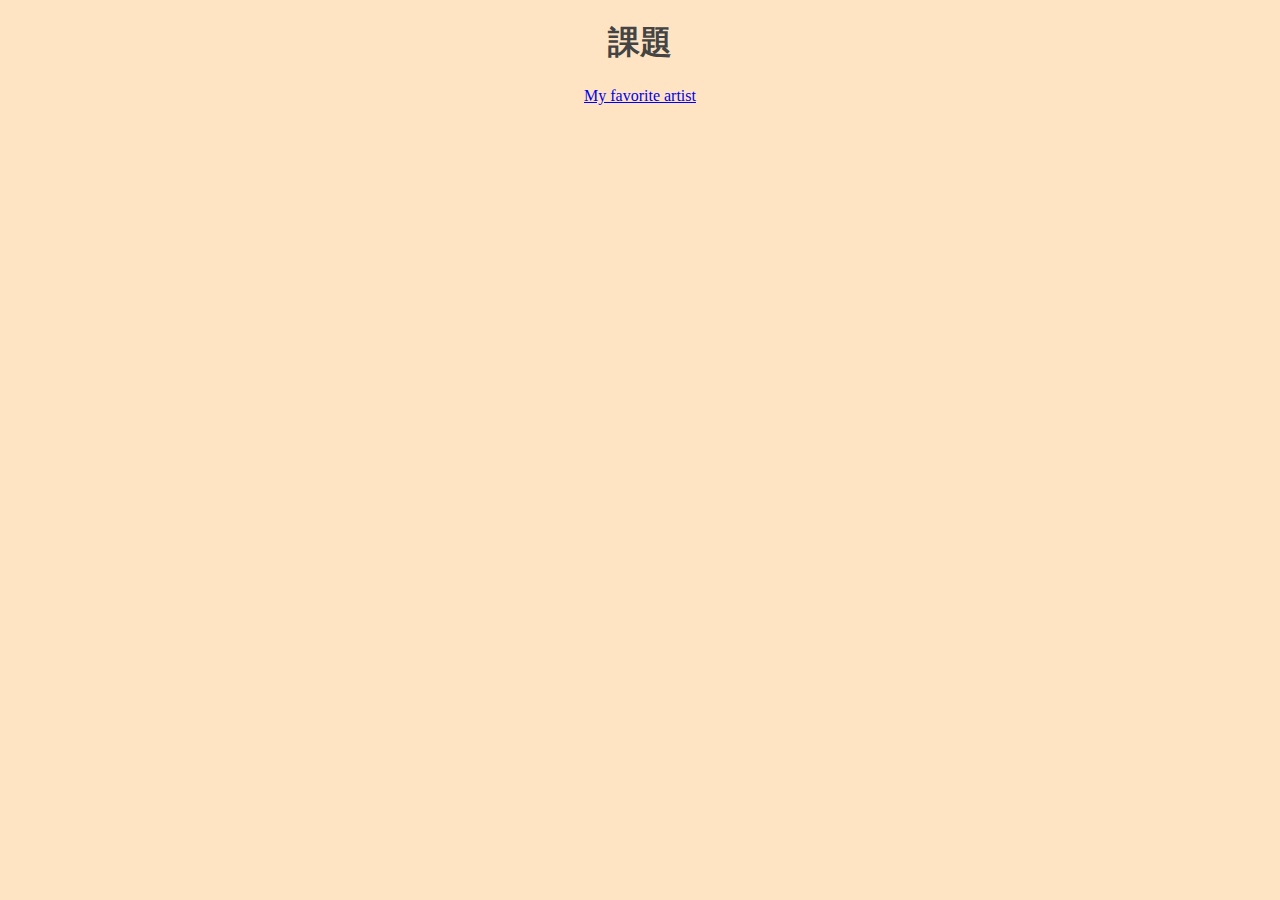
<file: index.html>
<!DOCTYPE html>
<html lang = "ja">
	<head>
		<meta charset="utf-8">
        <title>2024WebEngineering_4521222</title>
        <link href="https//:unpkg.com/ress/dist/ress.min.css">
        <link href="css/style.css" rel="stylesheet">
	</head>

	<body>
        <h1>課題</h1>
        <a href = "page1.html"><p>My favorite artist</p></a>
	</body>
<html>
</file>
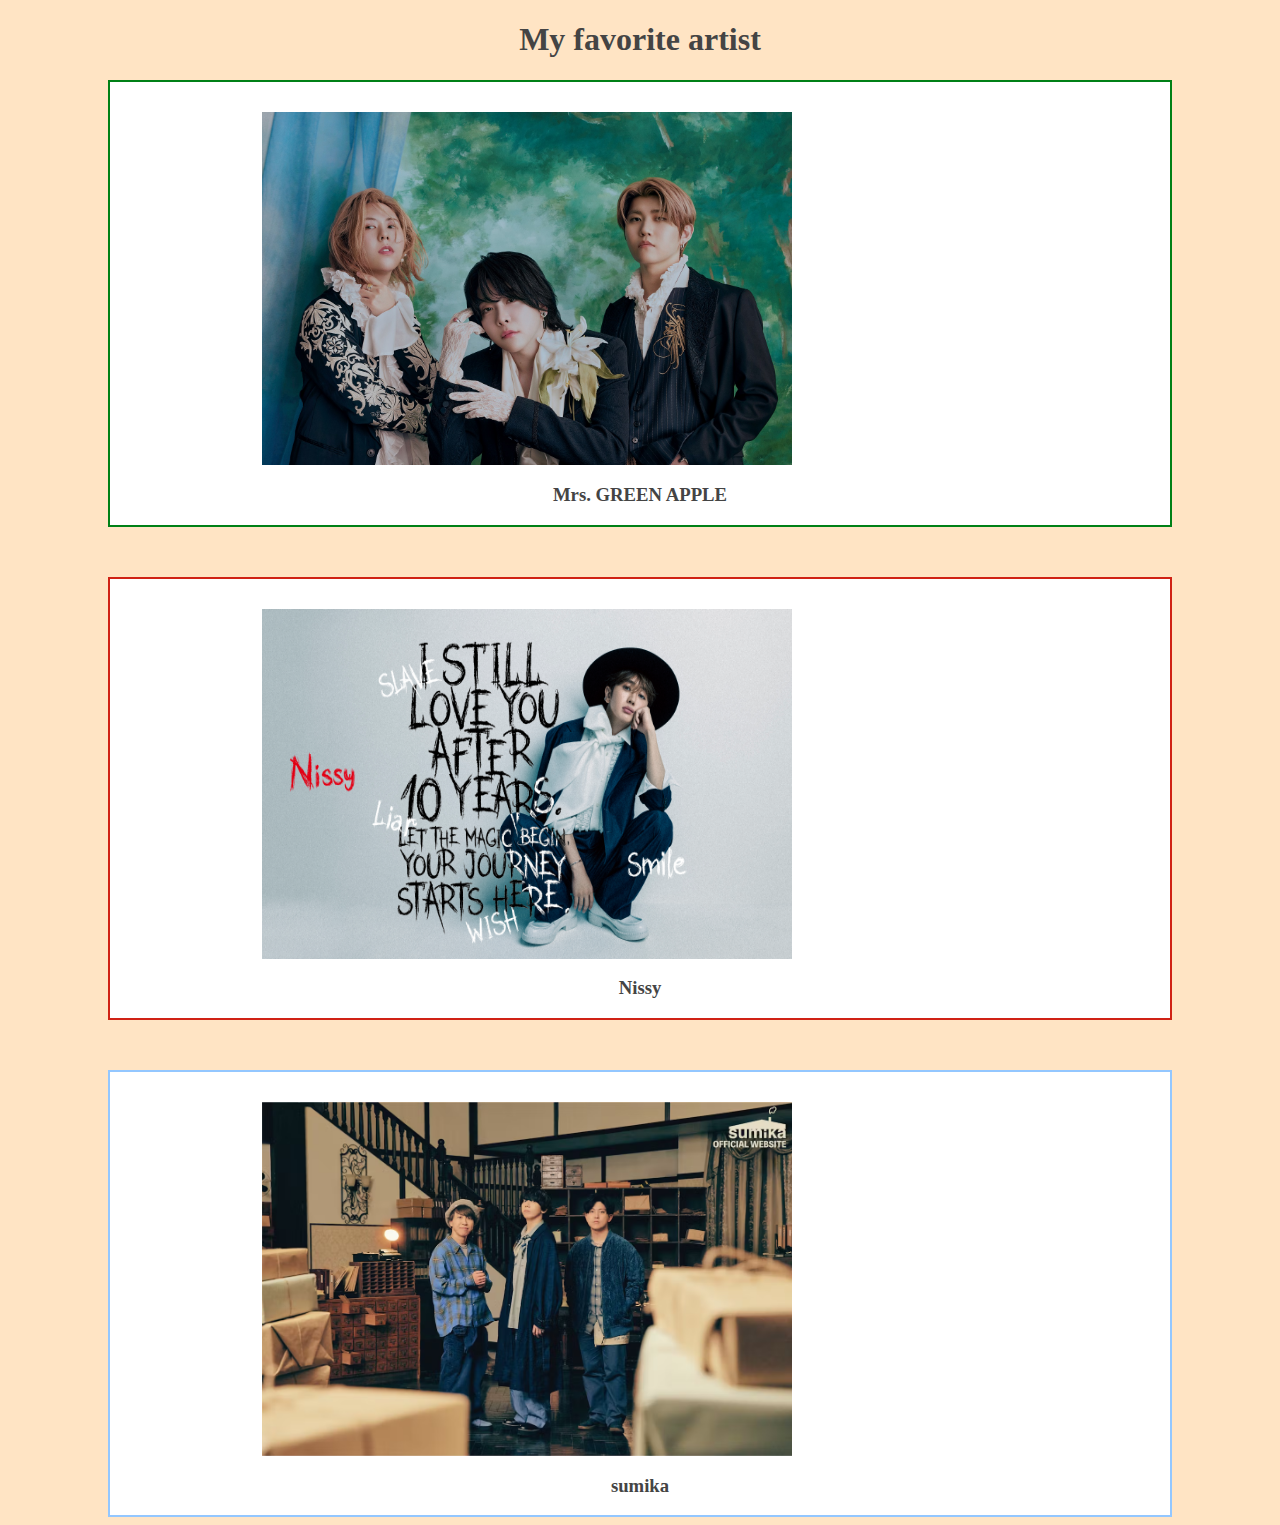
<file: page1.html>
<!DOCTYPE html>
<html lang = "ja">
	<head>
		<meta charset="utf-8">
        <title>2024WebEngineering_4521222</title>
        <link href="https//:unpkg.com/ress/dist/ress.min.css">
        <link href="css/style.css" rel="stylesheet">
	</head>
    
<body>
    <h1>My favorite artist</h1>
    <div class="artist">
        <div class="mga">
            <div class="artist-img">
                <img src="img/mga.jpg" alt="mrs.greenapple">
                <iframe width="315" height="502" src="https://www.youtube.com/embed/bbh-GweyDW8" title="🚀⁡ #ライラック from ZENJIN MITO TO WELTRAUM⁡⁡🪐 ⁡#MrsGREENAPPLE #ゼンジン未到とヴェルトラウム" frameborder="0" allow="accelerometer; autoplay; clipboard-write; encrypted-media; gyroscope; picture-in-picture; web-share" referrerpolicy="strict-origin-when-cross-origin" allowfullscreen></iframe>
            </div>
            <h3>Mrs. GREEN APPLE</h3>
        </div>

        <div class="Nissy">
            <div class="artist-img">
                <img src=" img/Nissy.jpg" alt="Nissy">
                <iframe width="315" height="502" src="https://www.youtube.com/embed/hlwkQJlCaNc" title="Nissy初 東京ドームのライブ映像✨ライブで盛り上がる曲といえば...❗️「DANCE DANCE DANCE」#Nissy #10thanniversary" frameborder="0" allow="accelerometer; autoplay; clipboard-write; encrypted-media; gyroscope; picture-in-picture; web-share" referrerpolicy="strict-origin-when-cross-origin" allowfullscreen></iframe>
            </div>
            <h3>Nissy</h3>
        </div>

        <div class="sumika">
            <div class="artist-img">
                <img src="img/sumika.jpg" alt="sumika">
                <iframe width="315" height="502" src="https://www.youtube.com/embed/uQlXsRfYNq8" title="#sumika #LIVE #10時の方角" frameborder="0" allow="accelerometer; autoplay; clipboard-write; encrypted-media; gyroscope; picture-in-picture; web-share" referrerpolicy="strict-origin-when-cross-origin" allowfullscreen></iframe>
            </div>
            <h3>sumika</h3>
        </div>
    </div>
</body>
</file>
<file: css/style.css>
html{
    background-color: bisque;
    color:#444444;
}

img{
    max-width:100%;
}

h1,
h3,
p{
    text-align: center;
}


.artist{
    margin:0 100px;
}

.mga,
.Nissy{
    margin-bottom:50px;
}

.mga{
    padding-top:30px;
    border:2px solid rgb(0, 128, 23);
    background-color: #ffffff;
}

.Nissy{
    padding-top:30px;
    border:2px solid rgb(208, 34, 21);
    background-color: #ffffff;
}

.sumika{
    padding-top:30px;
    border:2px solid #93c7ff;
    background-color: #ffffff;
}
.artist-img{
    display:flex;
    justify-content: center;
    margin:0 auto;
    gap:30px;
    width:50%;
    height:auto;
    
    
}


iframe{
    height:350px;
    aspect-ratio: 9/16;
    width:auto;
    
}
</file>
